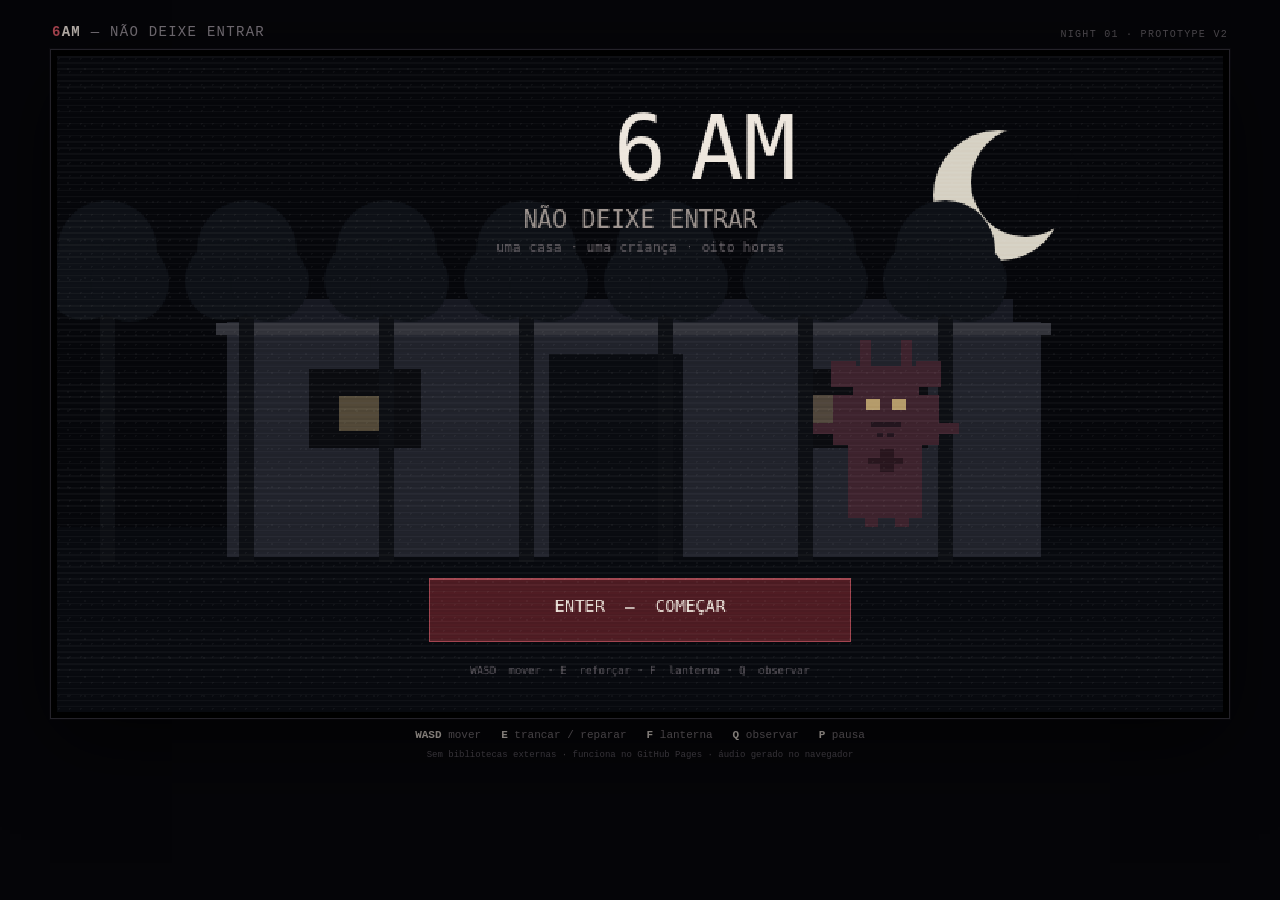
<file: index.html>
<!doctype html>
<html lang="pt-BR">
<head>
  <meta charset="utf-8">
  <meta name="viewport" content="width=device-width,initial-scale=1">
  <meta name="description" content="6AM — um jogo de terror pixel art sobre uma criança sozinha em casa e algo que quer entrar.">
  <title>6AM — Não Deixe Entrar</title>
  <link rel="stylesheet" href="style.css">
</head>
<body>
  <main class="shell">
    <div class="brandline">
      <div class="brand"><span class="mark">6</span>AM <i>— NÃO DEIXE ENTRAR</i></div>
      <div class="build">NIGHT 01 · PROTOTYPE V2</div>
    </div>
    <section class="screen-wrap">
      <canvas id="game" width="768" height="432" aria-label="Jogo 6AM — Não Deixe Entrar"></canvas>
      <div class="crt"></div>
      <div class="noise"></div>
    </section>
    <div class="help">
      <span><b>WASD</b> mover</span>
      <span><b>E</b> trancar / reparar</span>
      <span><b>F</b> lanterna</span>
      <span><b>Q</b> observar</span>
      <span><b>P</b> pausa</span>
    </div>
    <div class="foot">Sem bibliotecas externas · funciona no GitHub Pages · áudio gerado no navegador</div>
  </main>
  <script src="game.js"></script>
</body>
</html>
</file>
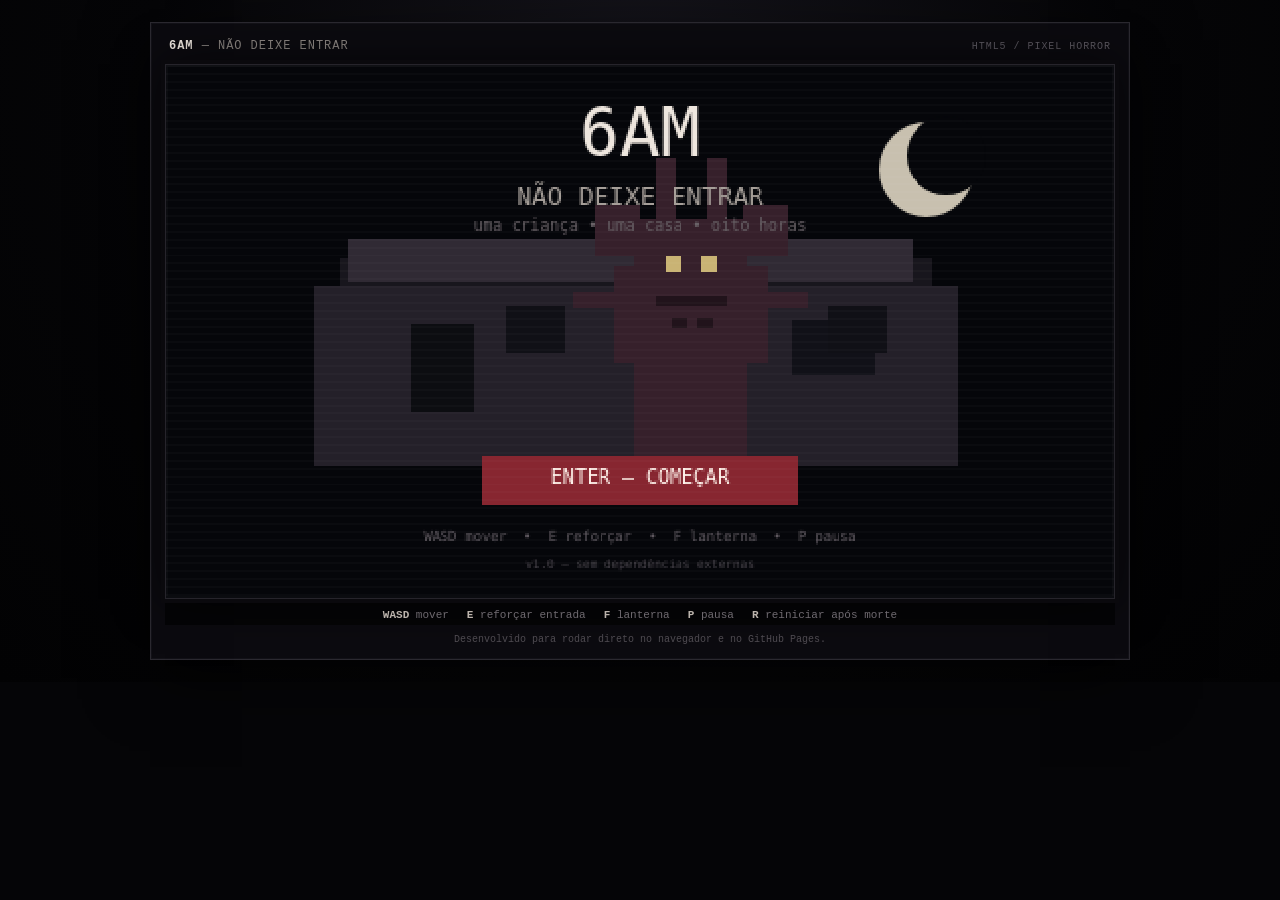
<file: baphomet_6am/index.html>
<!doctype html>
<html lang="pt-BR">
<head>
  <meta charset="utf-8">
  <meta name="viewport" content="width=device-width,initial-scale=1">
  <meta name="description" content="6AM — Não Deixe Entrar. Um jogo de terror pixel art sobre uma criança sozinha em casa enquanto algo aprende como entrar.">
  <title>6AM — Não Deixe Entrar</title>
  <link rel="stylesheet" href="style.css">
</head>
<body>
  <div class="frame">
    <header class="topbar">
      <div class="brand">6AM <span>— NÃO DEIXE ENTRAR</span></div>
      <div class="status">HTML5 / PIXEL HORROR</div>
    </header>
    <main>
      <canvas id="game" width="480" height="270" aria-label="Jogo 6AM — Não Deixe Entrar"></canvas>
      <div class="controls">
        <span><b>WASD</b> mover</span>
        <span><b>E</b> reforçar entrada</span>
        <span><b>F</b> lanterna</span>
        <span><b>P</b> pausa</span>
        <span><b>R</b> reiniciar após morte</span>
      </div>
    </main>
    <footer>Desenvolvido para rodar direto no navegador e no GitHub Pages.</footer>
  </div>
  <script src="game.js"></script>
</body>
</html>
</file>
<file: style.css>
:root{
  --ink:#09090c;
  --panel:#131218;
  --line:#2a2830;
  --text:#eee7df;
  --muted:#817b80;
}
*{box-sizing:border-box}
html,body{margin:0;min-height:100%;background:#050508;color:var(--text);font-family:ui-monospace,SFMono-Regular,Consolas,"Liberation Mono",monospace}
body{display:flex;justify-content:center;align-items:center;padding:24px}
.shell{width:min(1180px,100%)}
.brandline{display:flex;justify-content:space-between;align-items:end;padding:0 2px 9px;color:#bbb3ad;letter-spacing:.08em}
.brand{font-size:14px;font-weight:900}.brand i{font-style:normal;font-weight:400;color:#777178}
.mark{color:#a7444f}.build{font-size:10px;color:#4f4b50}
.screen-wrap{position:relative;background:#000;padding:6px;border:1px solid #242229;box-shadow:0 24px 80px rgba(0,0,0,.6),0 0 0 1px #0a090e}
canvas{display:block;width:100%;height:auto;aspect-ratio:16/9;image-rendering:pixelated;image-rendering:crisp-edges;background:#020205}
.crt{pointer-events:none;position:absolute;inset:6px;background:linear-gradient(rgba(255,255,255,.025) 50%,rgba(0,0,0,.03) 50%);background-size:100% 4px;mix-blend-mode:overlay;opacity:.7}
.noise{pointer-events:none;position:absolute;inset:6px;opacity:.035;background-image:radial-gradient(circle at 15% 20%,#fff 0 1px,transparent 1px),radial-gradient(circle at 65% 70%,#fff 0 1px,transparent 1px);background-size:11px 13px,17px 19px}
.help{display:flex;justify-content:center;gap:20px;flex-wrap:wrap;padding:10px 0 5px;color:#6a6469;font-size:11px}
.help b{color:#c6beb7;font-weight:700}.foot{text-align:center;font-size:9px;color:#47434a;padding-top:4px}
@media(max-width:700px){body{padding:8px}.brandline{font-size:10px}.build{display:none}.help{gap:10px;font-size:9px}.foot{font-size:8px}}
</file>
<file: baphomet_6am/style.css>
:root{font-family:Consolas,Monaco,"Courier New",monospace;background:#050507;color:#e9e2db}
*{box-sizing:border-box}
html,body{margin:0;min-height:100%;background:radial-gradient(circle at 50% 10%,#14131a,#050507 55%,#020203)}
body{display:flex;justify-content:center;align-items:center;padding:22px}
.frame{width:min(100%,980px);padding:14px;border:1px solid #2b2930;background:#0b0a0f;box-shadow:0 18px 60px rgba(0,0,0,.6), inset 0 0 0 1px #121117}
.topbar{display:flex;justify-content:space-between;align-items:center;padding:2px 4px 11px;color:#b3aca6;font-size:12px;letter-spacing:.08em}
.brand{font-weight:800;color:#f0e9e2}.brand span{color:#8e8884;font-weight:400}
.status{font-size:10px;color:#5e5a62}
main{position:relative;background:#040406;display:flex;flex-direction:column;align-items:center}
canvas{width:min(100%,960px);height:auto;image-rendering:pixelated;image-rendering:crisp-edges;border:1px solid #26242b;background:#000;box-shadow:0 0 0 4px #0a090d,0 0 45px rgba(0,0,0,.65)}
.controls{width:min(100%,960px);display:flex;flex-wrap:wrap;justify-content:center;gap:10px 18px;padding:10px 5px 4px;color:#6f6a70;font-size:11px}
.controls b{color:#bcb4ad}.controls span{white-space:nowrap}
footer{text-align:center;padding:9px 2px 0;color:#514d53;font-size:10px}
@media(max-width:600px){body{padding:8px}.frame{padding:8px}.topbar{font-size:10px}.status{display:none}.controls{font-size:9px;gap:7px 11px}}
</file>
